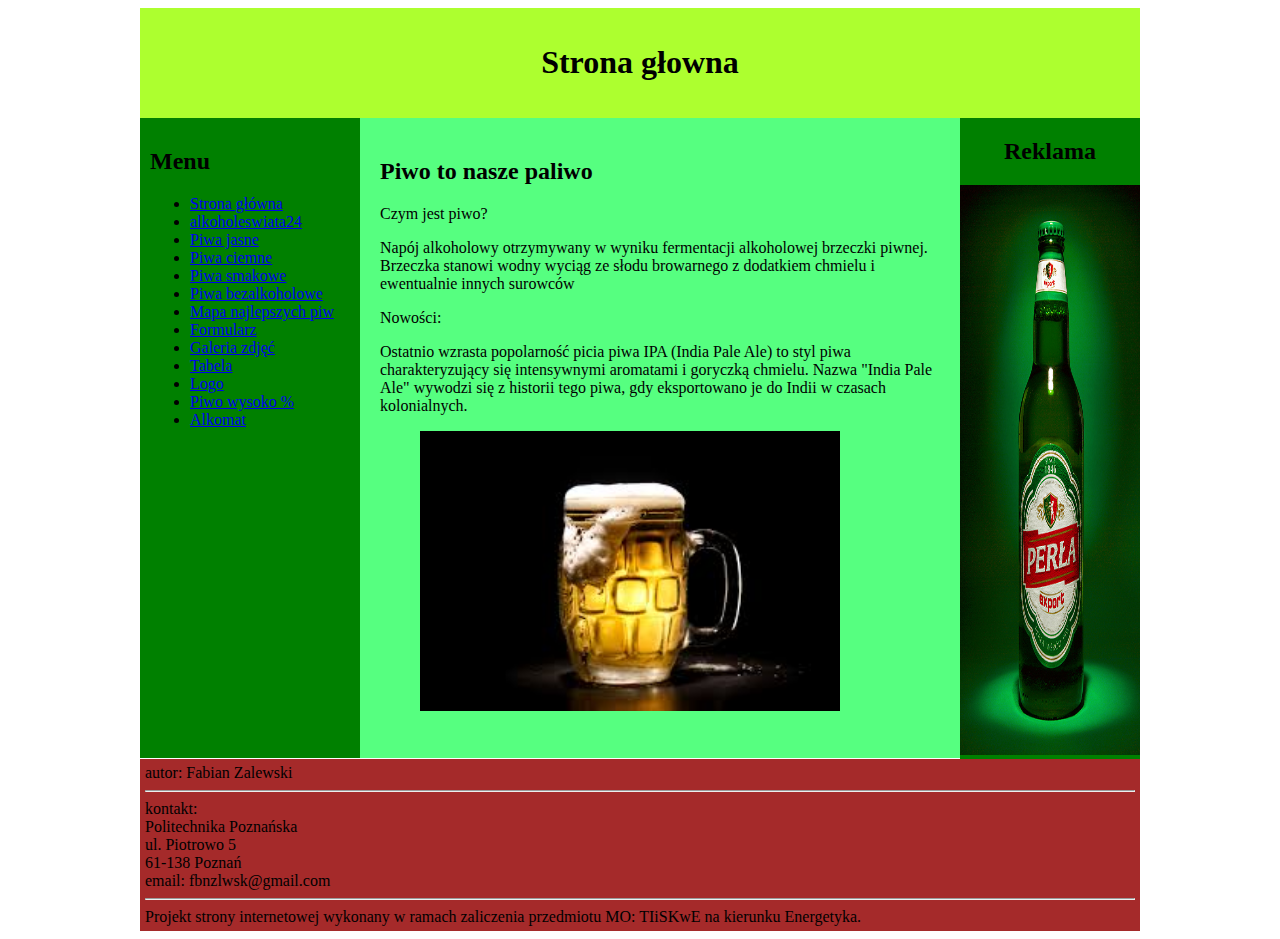
<file: loleczak69.github.io/index.html>
<!DOCTYPE html>
<html lang="pl">
<head>
    <meta charset="UTF-8">
    <meta name="viewport" content="width=device-width, initial-scale=1.0">
    <title>Strona główna</title>

    <style>
     #container
    {
        width: 1000px;
        margin-left: auto;
        margin-right: auto;
    }
    #logo
    {
        background-color: greenyellow;
        text-align: center;
        padding: 15px;
    }
    #nav
    {
float: left;
background-color: green;
width: 200px;
min-height: 620px;
padding: 10px;
    }
    #article
    {
        float: left;
        background-color: rgb(86, 255, 128);
        padding: 20px;
        width: 560px;
        min-height: 600px;
    }
   
    #ad
    {
        width: 180px;
        min-height: 640px;
        text-align: center;
        float: left;
        background-color: green;
    }
    #footer
    {
clear: both;
background-color: brown;
padding: 5px;
    }

    </style>
    

</head>
<body>
    
    <div id="container">
        <div id="logo">   
            <h1>Strona głowna</h1>
        </div>
        <div id="nav">
            
                <h2>Menu</h2>
                <ul>
                    <li> <a href="index.html"> Strona główna </a> </li>
                    <li><a href="https://alkoholeswiata24.pl/piwa" target="_blank">
                        alkoholeswiata24</a></li>
                    <li><a href="jasne.html">Piwa jasne</a></li>
                    <li><a href="ciemne.html">Piwa ciemne</a></li>
                    <li><a href="smak.html">Piwa smakowe</a></li>
                    <li><a href="free.html">Piwa bezalkoholowe</a></li>
                    <li><a href="mapa.html">Mapa najlepszych piw</a></li>
                    <li><a href="formularz.html">Formularz</a></li>
                    <li><a href="galeria.html">Galeria zdjęć</a></li>
                    <li><a href="tabela.html">Tabela</a></li>
                    <li><a href="myCanvas.html">Logo</a></li>
                    <li><a href="wysoko.html">Piwo wysoko %</a></li>
                    <li><a href="alkomat.html">Alkomat</a></li>
                </ul>
        </div>
    
        <div id="article">
            <h2>Piwo to nasze paliwo</h2>
    <p></p>
    <p>Czym jest piwo?</p>
    <p>Napój alkoholowy otrzymywany w wyniku fermentacji alkoholowej brzeczki piwnej. 
        Brzeczka stanowi wodny wyciąg ze słodu browarnego z dodatkiem chmielu i ewentualnie innych surowców</p>
    <p></p>
    <p>Nowości:</p>
    <p>Ostatnio wzrasta popolarność picia piwa IPA (India Pale Ale) to styl piwa charakteryzujący się intensywnymi aromatami i goryczką chmielu. Nazwa "India Pale Ale" wywodzi się z historii 
        tego piwa, gdy eksportowano je do Indii w czasach kolonialnych. </p>
        <figure id="lech">
            <img src="HTML/images/browar.jpg" width="420px" height="280px">
        </figure>
    </div>
    <div id="ad">
            <h2>Reklama</h2>
           
            <img src="HTML/images/perla.jpg" width="180px" height="570px">
        
    </div>
    <div id="footer">
        autor: Fabian Zalewski <hr>
        kontakt: <br>
        Politechnika Poznańska <br>
        ul. Piotrowo 5<br> 61-138 Poznań <br>
        email: fbnzlwsk@gmail.com <hr>
        Projekt strony internetowej wykonany w ramach
    zaliczenia przedmiotu MO: TIiSKwE na kierunku Energetyka.
    </div>
    </div>
    
    
    </div>
    </body>
    </html>
</file>
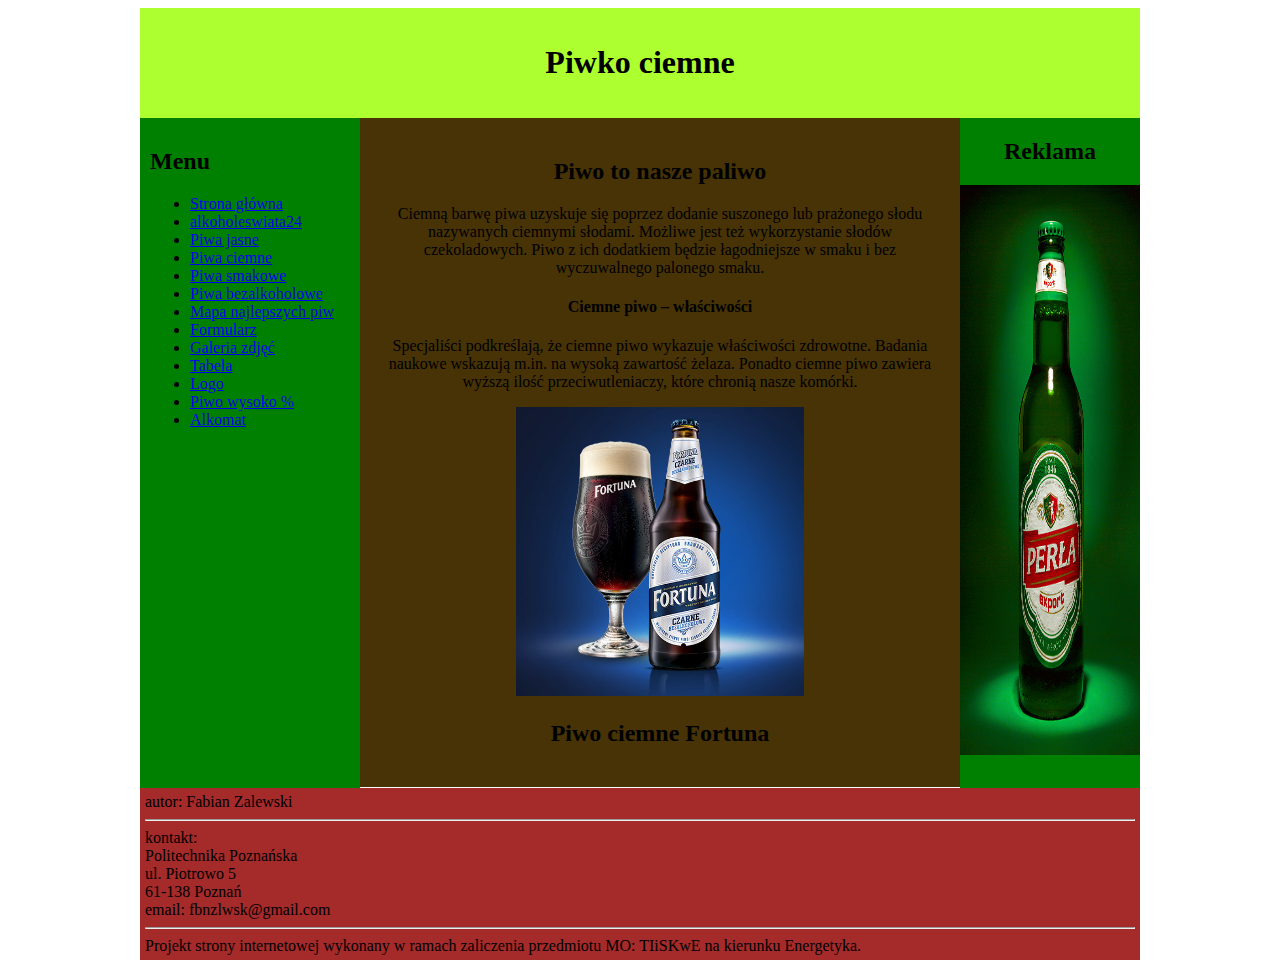
<file: loleczak69.github.io/ciemne.html>
<!DOCTYPE html>
<html lang="pl">
<head>
    <meta charset="UTF-8">
    <meta name="viewport" content="width=device-width, initial-scale=1.0">
<style>
    #container
    {
        width: 1000px;
        margin-left: auto;
        margin-right: auto;
    }
    #logo
    {
        background-color: greenyellow;
        text-align: center;
        padding: 15px;
    }
    #nav
    {
float: left;
background-color: green;
width: 200px;
min-height: 650px;
padding: 10px;
    }
    #article
    {
        float: left;
        background-color: rgb(71, 51, 6);
        padding: 20px;
        width: 560px;
        min-height: 610px;
        text-align: center;
    }
   
    #ad
    {
        width: 180px;
        min-height: 670px;
        text-align: center;
        float: left;
        background-color: green;
    }
    #footer
    {
clear: both;
background-color: brown;
padding: 5px;
    }
</style>




</head>
<body>
<div id="container">
<div id="logo">   
    <h1>Piwko ciemne</h1>
</div>
<div id="nav">
    
        <h2>Menu</h2>
        <ul>
            <li> <a href="index.html"> Strona główna </a> </li>
            <li><a href="https://alkoholeswiata24.pl/piwa" target="_blank">
                alkoholeswiata24</a></li>
            <li><a href="jasne.html">Piwa jasne</a></li>
            <li><a href="ciemne.html">Piwa ciemne</a></li>
            <li><a href="smak.html">Piwa smakowe</a></li>
            <li><a href="free.html">Piwa bezalkoholowe</a></li>
            <li><a href="mapa.html">Mapa najlepszych piw</a></li>
            <li><a href="formularz.html">Formularz</a></li>
            <li><a href="galeria.html">Galeria zdjęć</a></li>
            <li><a href="tabela.html">Tabela</a></li>
            <li><a href="myCanvas.html">Logo</a></li>
            <li><a href="wysoko.html">Piwo wysoko %</a></li>
            <li><a href="alkomat.html">Alkomat</a></li>
        </ul>
</div>
<div id="article">
  <h2>Piwo to nasze paliwo</h2>

  <p>Ciemną barwę piwa uzyskuje się poprzez dodanie suszonego lub prażonego słodu nazywanych ciemnymi słodami. Możliwe jest też wykorzystanie słodów czekoladowych. Piwo z ich 
      dodatkiem będzie łagodniejsze w smaku i bez wyczuwalnego palonego smaku.</p>
  <h4>Ciemne piwo – właściwości</h4>
  <p>Specjaliści podkreślają, że ciemne piwo wykazuje właściwości zdrowotne. Badania naukowe wskazują m.in. na wysoką zawartość żelaza. Ponadto ciemne
  piwo zawiera wyższą ilość przeciwutleniaczy, które chronią nasze komórki.</p>
  <p></p>
    <figure id="zdjecie">
        <img src="HTML/images/ciemne.jpg" width="60%" >
<h2>
    Piwo ciemne Fortuna
</h2>
    </figure>

</div>
<div id="ad">
        <h2>Reklama</h2>
       
   
        <img src="HTML/images/perla.jpg" width="180px" height="570px">
</div>
<div id="footer">
    autor: Fabian Zalewski <hr>
    kontakt: <br>
    Politechnika Poznańska <br>
    ul. Piotrowo 5<br> 61-138 Poznań <br>
    email: fbnzlwsk@gmail.com <hr>
    Projekt strony internetowej wykonany w ramach
zaliczenia przedmiotu MO: TIiSKwE na kierunku Energetyka.
</div>
</div>


</div>
</body>
</html>
</file>
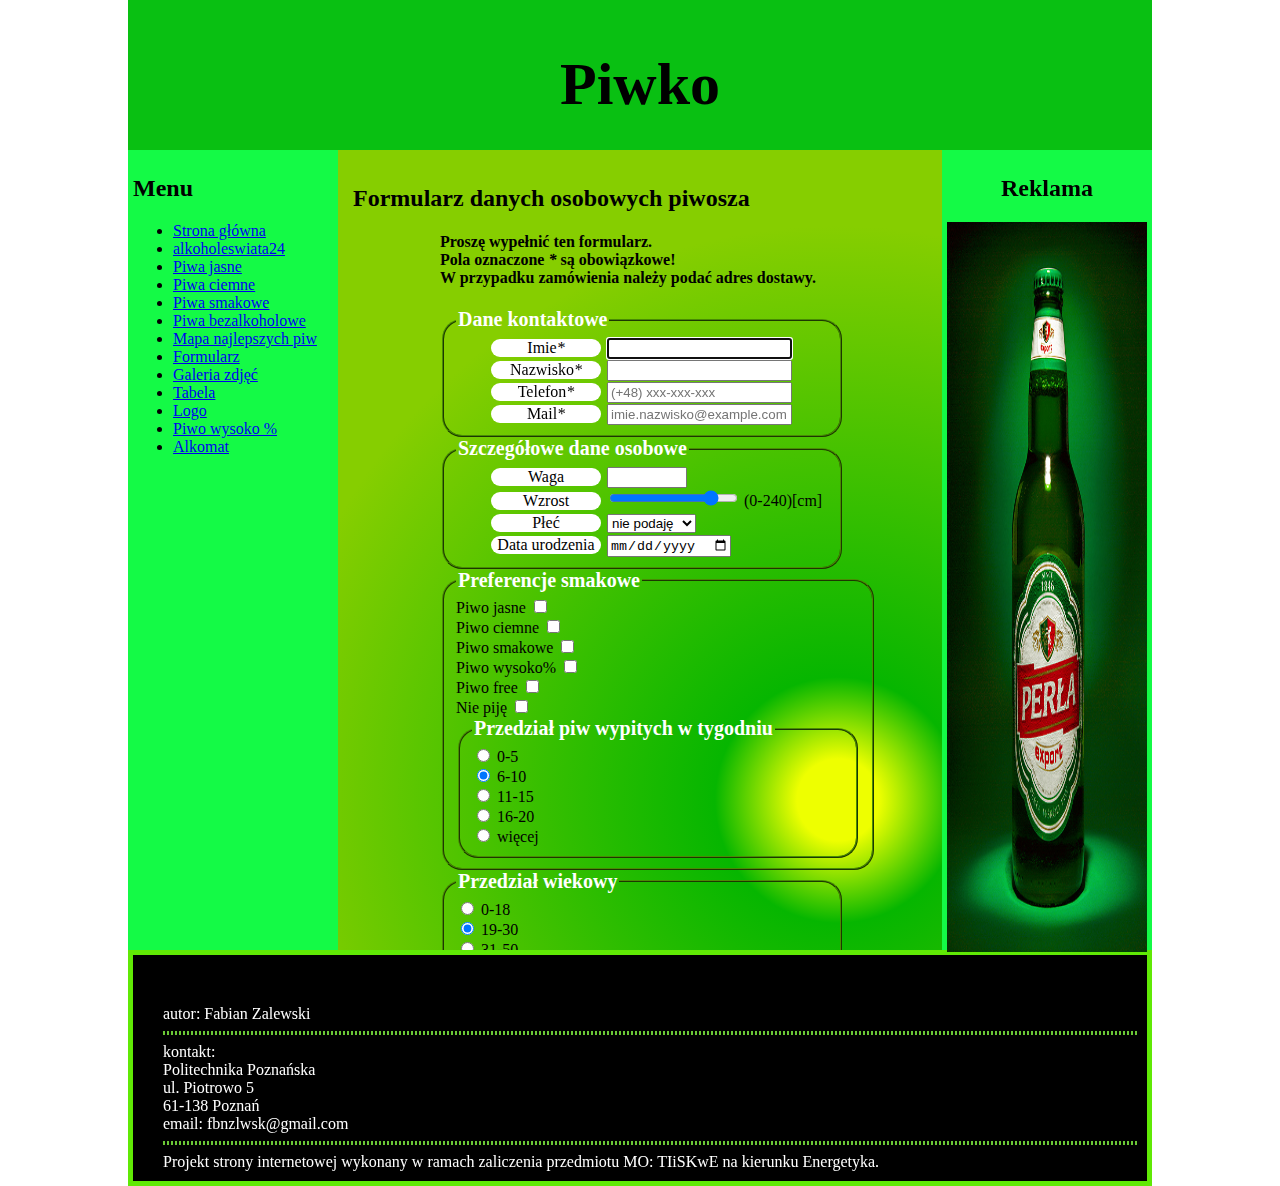
<file: loleczak69.github.io/formularz.html>
<!DOCTYPE html>
<html lang="pl">
<head>
    <meta charset="UTF-8">
    <meta name="viewport" content="width=device-width, initial-scale=1.0">
    <title>Formularz</title>
    <link rel="stylesheet" href="HTML/CSS/layout.css">
    <link rel="stylesheet" href="HTML/CSS/form.css">
<style>
*{
    box-sizing: border-box;
}
body{
    width: 1024px;
    margin: auto;
}
body>header{
    width: 1024px;
    height: 150px;
    background-color: rgb(9, 192, 18);
  
    text-align: center;
    padding: 10px;
    font-size: 30px;
}

nav, article, aside{
    display: block;
    height: 800px;
    float: left;
}
nav, aside{
    width: 210px;
    background-color: rgb(20, 250, 70);
    padding: 5px;
}
article{
    width: 604px;
 
    background: radial-gradient(circle at 500px 650px, rgb(238, 255, 0) 5%, rgb(6, 182, 0) 15%, rgb(134, 206, 0) 70%);
    background: radial-gradient(square at 300px 400px, rgb(238, 255, 0) 5%, rgb(6, 182, 0) 15%, rgb(134, 206, 0) 70%);
    padding: 15px;
    overflow: auto;
}
body>footer{
    background-color: black;
    color: white;
    padding: 50px 10px 10px 30px;
    border: 5px solid rgb(96, 233, 5);
    clear: both;
}
body>footer hr{
    border: 2px dotted rgba(132, 247, 66, 0.808) ;
}

iframe{
    width: 100%;
    height: 100%;
    border: none;
}
aside{
    text-align: center;
}


</style>
</head>
<body>
    <header>
        <h1>Piwko</h1>
    </header>
    <nav>
        <h2>Menu</h2>
        <ul>
            <li> <a href="index.html"> Strona główna </a> </li>
            <li><a href="https://alkoholeswiata24.pl/piwa" target="_blank">
                alkoholeswiata24</a></li>
            <li><a href="jasne.html">Piwa jasne</a></li>
            <li><a href="ciemne.html">Piwa ciemne</a></li>
            <li><a href="smak.html">Piwa smakowe</a></li>
            <li><a href="free.html">Piwa bezalkoholowe</a></li>
            <li><a href="mapa.html">Mapa najlepszych piw</a></li>
            <li><a href="formularz.html">Formularz</a></li>
            <li><a href="galeria.html">Galeria zdjęć</a></li>
            <li><a href="tabela.html">Tabela</a></li>
            <li><a href="myCanvas.html">Logo</a></li>
            <li><a href="wysoko.html">Piwo wysoko %</a></li>
            <li><a href="alkomat.html">Alkomat</a></li>
        </ul>
    </nav>
    <article>
        <h2>Formularz danych osobowych piwosza</h2>
        <form action="mailto: fbnzlwsk@gmail.com" method="post">
            <h4>
                Proszę wypełnić ten formularz. <br>
                Pola oznaczone <em>*</em> są obowiązkowe!
            <br>
             W przypadku zamówienia należy podać adres dostawy.</h4>
            <fieldset>
                <legend>Dane kontaktowe</legend>
                <label for="imie">Imie<em>*</em> </label>
                <input type="text" name="imie" id="imie" required autofocus ><br>
                <label for="nazw">Nazwisko<em>*</em> </label>
                <input type="text" name="nazw" id="nazw" required><br>
                <label for="tele">Telefon<em>*</em> </label>
                <input type="tel" name="tele" id="tele" required 
                placeholder="(+48) xxx-xxx-xxx"><br>
                <label for="mail">Mail<em>*</em> </label>
                <input type="email" name="mail" id="mail" required 
                placeholder="imie.nazwisko@example.com"><br>

            </fieldset>
            <fieldset><legend>Szczegółowe dane osobowe</legend>
                <label for="waga">Waga</label>
                <input type="number" name="waga" id="waga" 
                min="0" max="150" step="0.5"><br>

                <label for="Wzrost">Wzrost</label>
                <input type="range" name="Wzrost" id="Wzrost" 
                min="0" max="240" step="40" value="180"> (0-240)[cm] <br>

                <label for="pleć">Płeć</label>
                <select name="pleć" id="pleć">
                    <option value="kobieta">Kobieta</option>
                    <option value="mężczyzna">Mężczyzna</option>
                    <option value="nie podaję" selected>nie podaję</option>
                </select><br>
                <label for="dataUr">Data urodzenia</label>
                <input type="date" name="dataUr" id="dataUr"><br>
            </fieldset>

            <fieldset><legend>Preferencje smakowe</legend>
                Piwo jasne <input type="checkbox" name="zainteresowania" id=""><br>
               Piwo ciemne <input type="checkbox" name="zainteresowania" id=""><br>
               Piwo smakowe <input type="checkbox" name="zainteresowania" id=""><br>
              Piwo wysoko% <input type="checkbox" name="zainteresowania" id=""><br>
              Piwo free <input type="checkbox" name="zainteresowania" id=""><br>
              Nie piję <input type="checkbox" name="zainteresowania" id=""><br>
        
              
          
            
            <fieldset><legend>Przedział piw wypitych w tygodniu</legend>
                <input type="radio" name="lp" id="" value="0-18"> 0-5 <br>
                <input type="radio" name="lp" id="" checked> 6-10 <br>
                <input type="radio" name="lp" id=""> 11-15 <br>
                <input type="radio" name="lp" id=""> 16-20 <br>
                <input type="radio" name="lp" id=""> więcej <br>
            </fieldset>
        </fieldset>
        <fieldset><legend>Przedział wiekowy</legend>
            <input type="radio" name="przed_wiek" id="" value="0-18"> 0-18 <br>
            <input type="radio" name="przed_wiek" id="" checked> 19-30 <br>
            <input type="radio" name="przed_wiek" id=""> 31-50 <br>
            <input type="radio" name="przed_wiek" id=""> 51-70 <br>
            <input type="radio" name="przed_wiek" id=""> więcej <br>
        </fieldset>
        <fieldset>
        <legend>Dane dostawy</legend>
                <label for="adres">Adres <em>*</em> </label>
                <input type="adres" name="imie" id="adres" required autofocus ><br>
                <label for="miasto">Miasto<em>*</em> </label>
                <input type="text" name="miasto" id="miasto" required autofocus ><br>
                <label for="kod">Kod pocztowy <em>*</em> </label>
                <input type="text" name="kod" id="kod" required autofocus ><br>
            </fieldset>
            <fieldset><legend>Zamów piwo</legend>
                <textarea name="Zamowienie" id="" cols="50" rows="10"
                placeholder="Napisz konkretnie jakie piwo i w jakiej ilości"></textarea>
                <br>
                
            </fieldset>

            <input type="submit" value="Wyślij">
            <input type="reset" value="Kasuj formularz">
        </form>
    </article>
    <aside>
    
        <h2>Reklama</h2>
           
        <img src="HTML/images/perla.jpg" width="200px" height="730px">
    </aside>
    <footer>
        autor: Fabian Zalewski <hr>
        kontakt: <br>
        Politechnika Poznańska <br>
        ul. Piotrowo 5<br> 61-138 Poznań <br>
        email: fbnzlwsk@gmail.com <hr>
        Projekt strony internetowej wykonany w ramach
    zaliczenia przedmiotu MO: TIiSKwE na kierunku Energetyka.
    </footer>
  
    
</body>
</html>
</file>
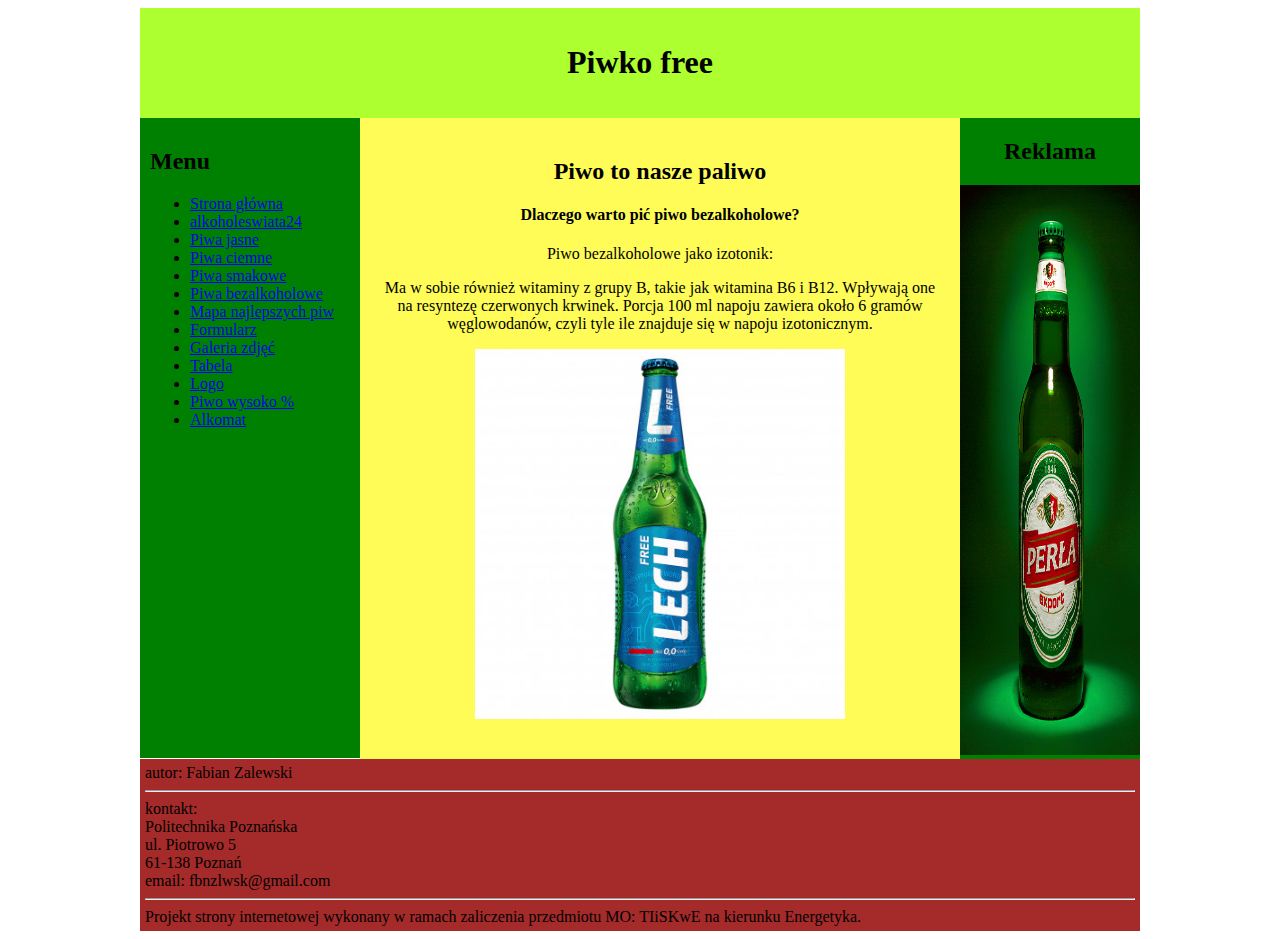
<file: loleczak69.github.io/free.html>
<!DOCTYPE html>
<html lang="pl">
<head>
    <meta charset="UTF-8">
    <meta name="viewport" content="width=device-width, initial-scale=1.0">
<style>
    #container
    {
        width: 1000px;
        margin-left: auto;
        margin-right: auto;
    }
    #logo
    {
        background-color: greenyellow;
        text-align: center;
        padding: 15px;
    }
    #nav
    {
float: left;
background-color: green;
width: 200px;
min-height: 620px;
padding: 10px;
    }
    #article
    {
        float: left;
        background-color: rgb(255, 252, 87);
        padding: 20px;
        width: 560px;
        min-height: 600px;
        
        text-align: center;
    }
   
    #ad
    {
        width: 180px;
        min-height: 640px;
        text-align: center;
        float: left;
        background-color: green;
    }
    #footer
    {
clear: both;
background-color: brown;
padding: 5px;

    }
</style>




</head>
<body>
<div id="container">
<div id="logo">   
    <h1>Piwko free</h1>
</div>
<div id="nav">
    
        <h2>Menu</h2>
        <ul>
            <li> <a href="index.html"> Strona główna </a> </li>
            <li><a href="https://alkoholeswiata24.pl/piwa" target="_blank">
                alkoholeswiata24</a></li>
            <li><a href="jasne.html">Piwa jasne</a></li>
            <li><a href="ciemne.html">Piwa ciemne</a></li>
            <li><a href="smak.html">Piwa smakowe</a></li>
            <li><a href="free.html">Piwa bezalkoholowe</a></li>
            <li><a href="mapa.html">Mapa najlepszych piw</a></li>
            <li><a href="formularz.html">Formularz</a></li>
            <li><a href="galeria.html">Galeria zdjęć</a></li>
            <li><a href="tabela.html">Tabela</a></li>
            <li><a href="myCanvas.html">Logo</a></li>
            <li><a href="wysoko.html">Piwo wysoko %</a></li>
            <li><a href="alkomat.html">Alkomat</a></li>
        </ul>
</div>
<div id="article">
  <h2>Piwo to nasze paliwo</h2>
  <h4>Dlaczego warto pić piwo bezalkoholowe?</h4>
  <p>Piwo bezalkoholowe jako izotonik:</p>
  <p> Ma w sobie również witaminy z grupy B, takie jak witamina B6 i B12. Wpływają one na resyntezę czerwonych krwinek. Porcja 100 ml napoju zawiera około 6 
  gramów węglowodanów, czyli tyle ile znajduje się w napoju izotonicznym.</p>
  <p></p>
    <figure id="zdjecie">
        <img src="HTML/images/free.jpg" height="370px" >
    </figure>

</div>
<div id="ad">
        <h2>Reklama</h2>
    
        <img src="HTML/images/perla.jpg" width="180px" height="570px">
</div>
<div id="footer">
    autor: Fabian Zalewski <hr>
    kontakt: <br>
    Politechnika Poznańska <br>
    ul. Piotrowo 5<br> 61-138 Poznań <br>
    email: fbnzlwsk@gmail.com <hr>
    Projekt strony internetowej wykonany w ramach
zaliczenia przedmiotu MO: TIiSKwE na kierunku Energetyka.
</div>
</div>


</div>
</body>
</html>
</file>
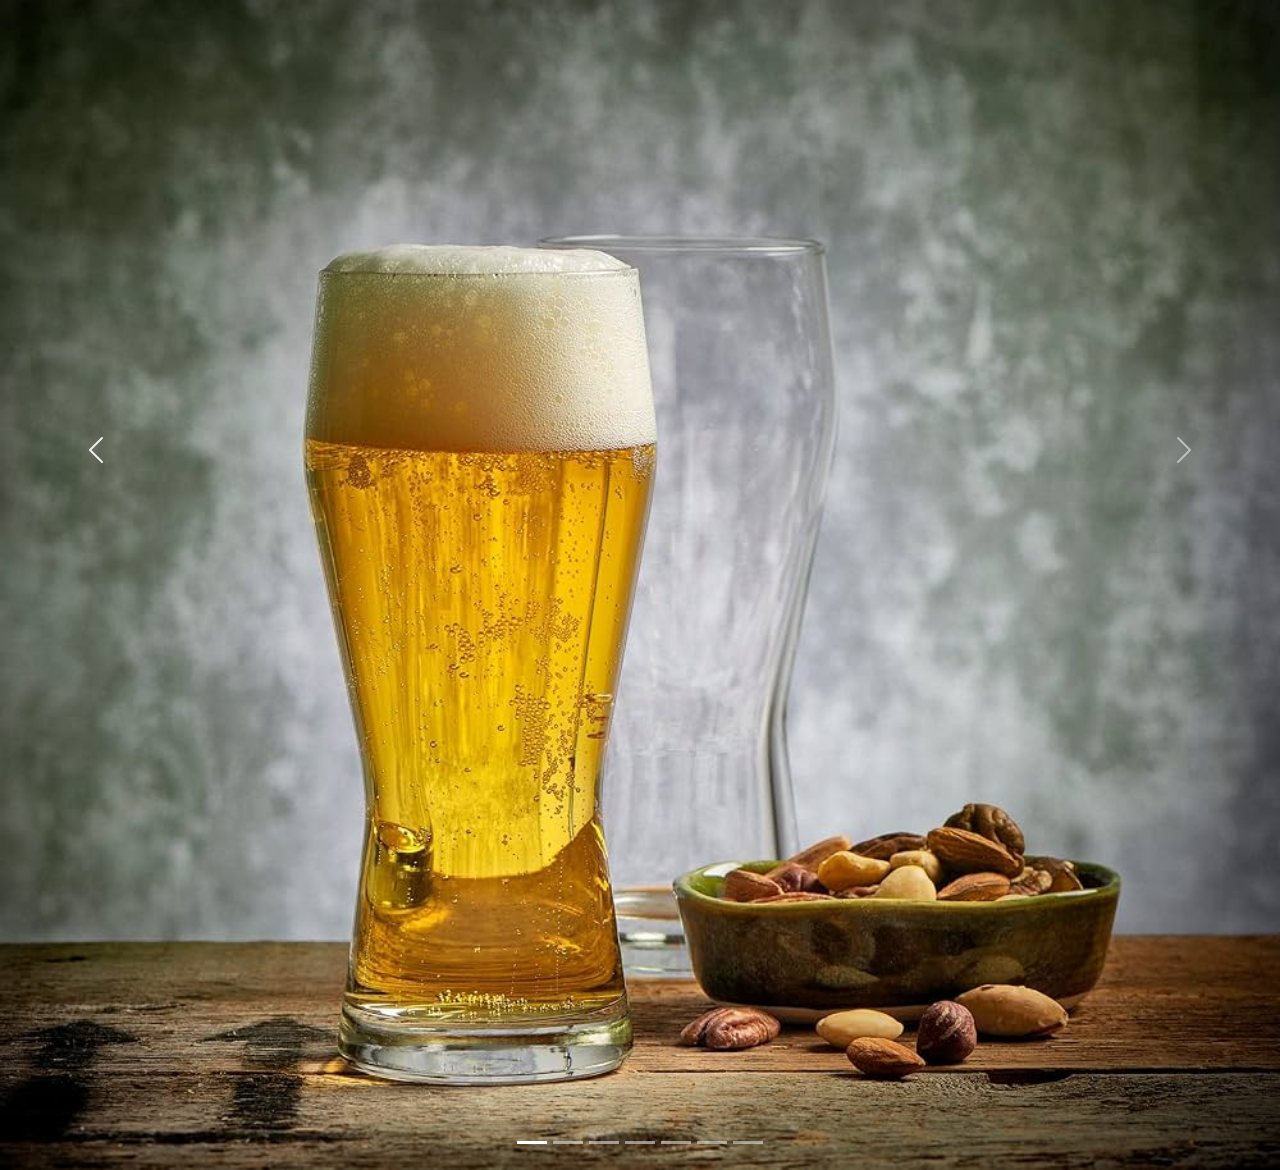
<file: loleczak69.github.io/galeria.html>
<!doctype html>
<html lang="pl">
  <head>
    <meta charset="utf-8">
    <meta name="viewport" content="width=device-width, initial-scale=1">
    <title>Galeria zdjęć</title>
    <link href="https://cdn.jsdelivr.net/npm/bootstrap@5.3.3/dist/css/bootstrap.min.css" rel="stylesheet" integrity="sha384-QWTKZyjpPEjISv5WaRU9OFeRpok6YctnYmDr5pNlyT2bRjXh0JMhjY6hW+ALEwIH" crossorigin="anonymous">
  </head>
  <body>
    <div id="carouselExampleIndicators" class="carousel slide">
        <div class="carousel-indicators">
          <button type="button" data-bs-target="#carouselExampleIndicators" data-bs-slide-to="0" class="active" aria-current="true" aria-label="Slide 1"></button>
          <button type="button" data-bs-target="#carouselExampleIndicators" data-bs-slide-to="1" aria-label="Slide 2"></button>
          <button type="button" data-bs-target="#carouselExampleIndicators" data-bs-slide-to="2" aria-label="Slide 3"></button>
          <button type="button" data-bs-target="#carouselExampleIndicators" data-bs-slide-to="3" aria-label="Slide 4"></button>
          <button type="button" data-bs-target="#carouselExampleIndicators" data-bs-slide-to="4" aria-label="Slide 5"></button>
          <button type="button" data-bs-target="#carouselExampleIndicators" data-bs-slide-to="5" aria-label="Slide 6"></button>
          <button type="button" data-bs-target="#carouselExampleIndicators" data-bs-slide-to="6" aria-label="Slide 6"></button>
        </div>
        <div class="carousel-inner">
          <div class="carousel-item active">
            <img src="HTML/images/g1.jpg" class="d-block w-100">
          </div>
          <div class="carousel-item">
            <img src="HTML/images/ciemne.jpg" class="d-block w-100" >
          </div>
          <div class="carousel-item">
            <img src="HTML/images/mocne.jpg" class="d-block w-100" >
          </div>
          <div class="carousel-item">
            <img src="HTML/images/g3.jpg" class="d-block w-100" >
          </div>
          <div class="carousel-item">
            <img src="HTML/images/g2.jpg" class="d-block w-100" >
          </div>
          <div class="carousel-item">
            <img src="HTML/images/piwa.jpg" class="d-block w-100" >
          </div>
        </div>
        </div>
        <button class="carousel-control-prev" type="button" data-bs-target="#carouselExampleIndicators" data-bs-slide="prev">
          <span class="carousel-control-prev-icon" aria-hidden="true"></span>
          <span class="visually-hidden">Poprzedni</span>
        </button>
        <button class="carousel-control-next" type="button" data-bs-target="#carouselExampleIndicators" data-bs-slide="next">
          <span class="carousel-control-next-icon" aria-hidden="true"></span>
          <span class="visually-hidden">Następny</span>
        </button>
      </div>
    <script src="https://cdn.jsdelivr.net/npm/bootstrap@5.3.3/dist/js/bootstrap.bundle.min.js" integrity="sha384-YvpcrYf0tY3lHB60NNkmXc5s9fDVZLESaAA55NDzOxhy9GkcIdslK1eN7N6jIeHz" crossorigin="anonymous"></script>
  </body>
</html>
</file>
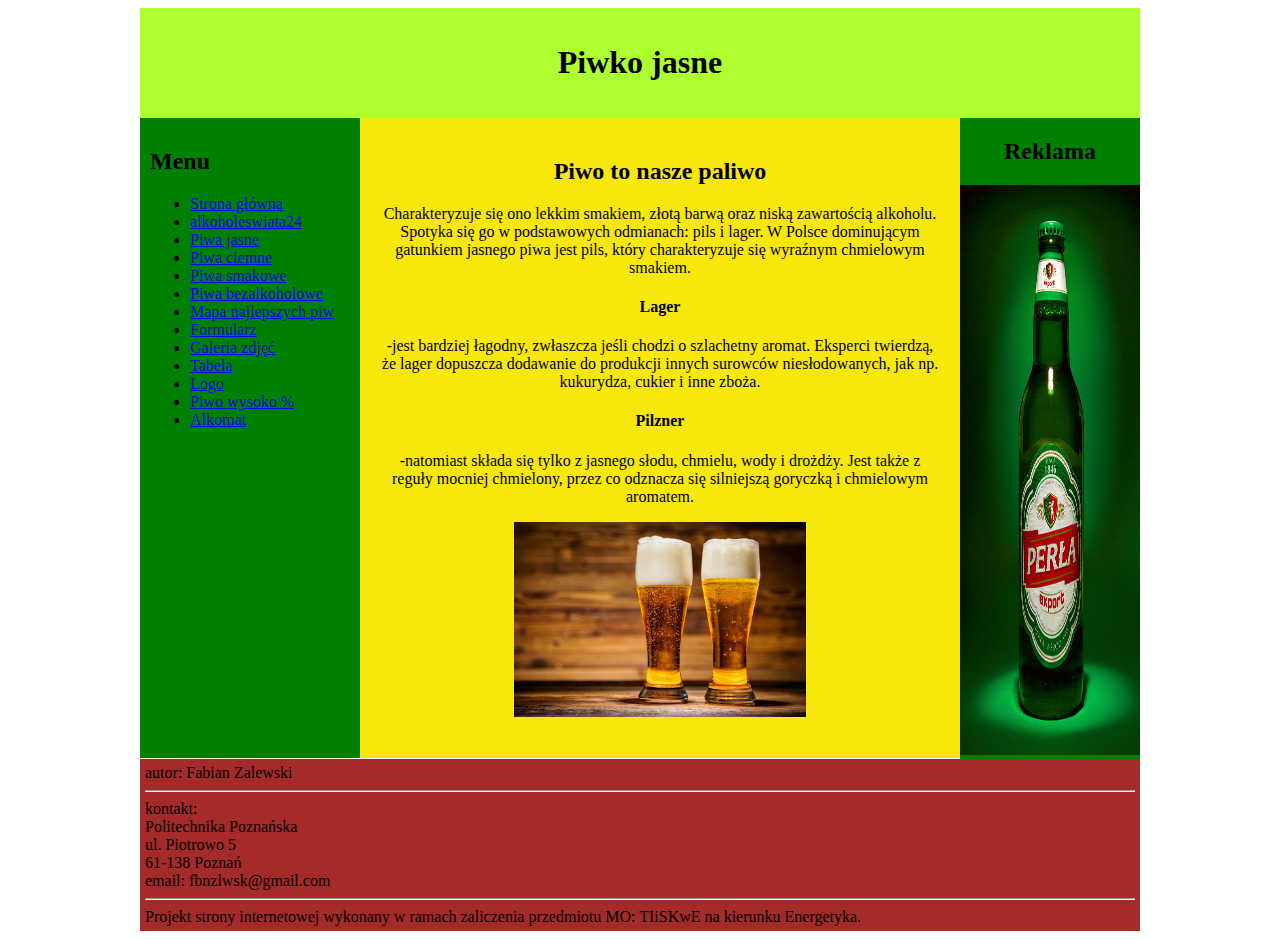
<file: loleczak69.github.io/jasne.html>
<!DOCTYPE html>
<html lang="pl">
<head>
    <meta charset="UTF-8">
    <meta name="viewport" content="width=device-width, initial-scale=1.0">
<style>
    #container
    {
        width: 1000px;
        margin-left: auto;
        margin-right: auto;
    }
    #logo
    {
        background-color: greenyellow;
        text-align: center;
        padding: 15px;
    }
    #nav
    {
float: left;
background-color: green;
width: 200px;
min-height: 620px;
padding: 10px;
    }
    #article
    {
        float: left;
        background-color: rgba(247, 230, 0, 0.952);
        padding: 20px;
        width: 560px;
        min-height: 600px;
        text-align: center;
    }
   
    #ad
    {
        width: 180px;
        min-height: 640px;
        text-align: center;
        float: left;
        background-color: green;
    }
    #footer
    {
clear: both;
background-color: brown;
padding: 5px;
    }
</style>




</head>
<body>
<div id="container">
<div id="logo">   
    <h1>Piwko jasne</h1>
</div>
<div id="nav">
    
        <h2>Menu</h2>
        <ul>
            <li> <a href="index.html"> Strona główna </a> </li>
            <li><a href="https://alkoholeswiata24.pl/piwa" target="_blank">
                alkoholeswiata24</a></li>
            <li><a href="jasne.html">Piwa jasne</a></li>
            <li><a href="ciemne.html">Piwa ciemne</a></li>
            <li><a href="smak.html">Piwa smakowe</a></li>
            <li><a href="free.html">Piwa bezalkoholowe</a></li>
            <li><a href="mapa.html">Mapa najlepszych piw</a></li>
            <li><a href="formularz.html">Formularz</a></li>
            <li><a href="galeria.html">Galeria zdjęć</a></li>
            <li><a href="tabela.html">Tabela</a></li>
            <li><a href="myCanvas.html">Logo</a></li>
            <li><a href="wysoko.html">Piwo wysoko %</a></li>
            <li><a href="alkomat.html">Alkomat</a></li>
        </ul>
</div>
<div id="article">
  <h2>Piwo to nasze paliwo</h2>
    <p></p>
  
    <p>Charakteryzuje się ono lekkim smakiem, złotą barwą oraz niską zawartością alkoholu. Spotyka się go w podstawowych odmianach: pils i lager. W Polsce dominującym gatunkiem jasnego 
        piwa jest pils, który charakteryzuje się wyraźnym chmielowym smakiem.</p>
    <h4> Lager </h4>
    <p> -jest bardziej łagodny, zwłaszcza jeśli chodzi o szlachetny aromat. Eksperci twierdzą, że lager dopuszcza dodawanie do produkcji innych surowców niesłodowanych, jak np. kukurydza, cukier i inne zboża. </p>
    <h4>Pilzner </h4>
    <p>-natomiast składa się tylko z jasnego 
        słodu, chmielu, wody i drożdży. Jest także z reguły mocniej chmielony, przez co odznacza się silniejszą goryczką i chmielowym aromatem. </p>
    <figure id="zdjecie">
        <img src="HTML/images/piwko.jpg" width="61%">
    </figure>

</div>
<div id="ad">
        <h2>Reklama</h2>
  
        <img src="HTML/images/perla.jpg" width="180px" height="570px">
</div>
<div id="footer">
    autor: Fabian Zalewski <hr>
    kontakt: <br>
    Politechnika Poznańska <br>
    ul. Piotrowo 5<br> 61-138 Poznań <br>
    email: fbnzlwsk@gmail.com <hr>
    Projekt strony internetowej wykonany w ramach
zaliczenia przedmiotu MO: TIiSKwE na kierunku Energetyka.
</div>
</div>


</div>
</body>
</html>
</file>
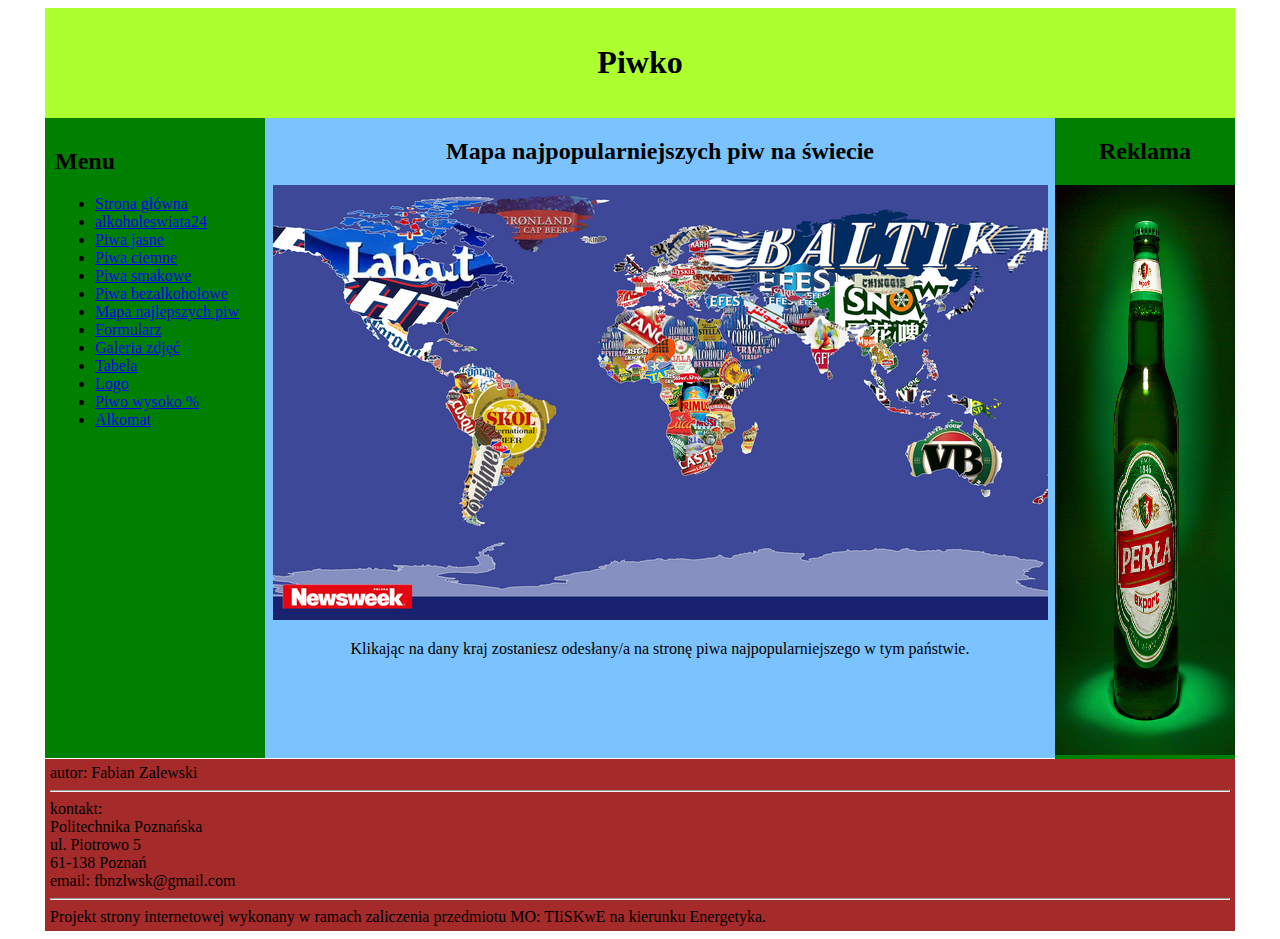
<file: loleczak69.github.io/mapa.html>
<!DOCTYPE html>
<html lang="pl">
<head>
    <meta charset="UTF-8">
    <meta name="viewport" content="width=device-width, initial-scale=1.0">
    <title>Strona główna</title>

    <style>
     #container
    {
        width: 1190px;
        margin-left: auto;
        margin-right: auto;
    }
    #logo
    {
        background-color: greenyellow;
        text-align: center;
        padding: 15px;
    }
    #nav
    {
float: left;
background-color: green;
width: 200px;
min-height: 620px;
padding: 10px;
    }
    #article
    {
        float: left;
        background-color: rgb(122, 195, 255);
     margin-left: auto;
     margin-right: auto;
     text-align: center;
        min-height: 640px;
width: 790px;
    }
   
    #ad
    {
        width: 180px;
        min-height: 640px;
        text-align: center;
        float: left;
        background-color: green;
    }
    #footer
    {
clear: both;
background-color: brown;
padding: 5px;
    }
    </style>
    <link rel="stylesheet" href="">

    

</head>
<body>
    
    <div id="container">
        <div id="logo">   
            <h1>Piwko</h1>
        </div>
        <div id="nav">
            
                <h2>Menu</h2>
                <ul>
                    <li> <a href="index.html"> Strona główna </a> </li>
                    <li><a href="https://alkoholeswiata24.pl/piwa" target="_blank">
                        alkoholeswiata24</a></li>
                    <li><a href="jasne.html">Piwa jasne</a></li>
                    <li><a href="ciemne.html">Piwa ciemne</a></li>
                    <li><a href="smak.html">Piwa smakowe</a></li>
                    <li><a href="free.html">Piwa bezalkoholowe</a></li>
                    <li><a href="mapa.html">Mapa najlepszych piw</a></li>
                    <li><a href="formularz.html">Formularz</a></li>
                    <li><a href="galeria.html">Galeria zdjęć</a></li>
                    <li><a href="tabela.html">Tabela</a></li>
                    <li><a href="myCanvas.html">Logo</a></li>
                    <li><a href="wysoko.html">Piwo wysoko %</a></li>
                    <li><a href="alkomat.html">Alkomat</a></li>
                </ul>
        </div>
    
        <div id="article">
<h2>Mapa najpopularniejszych piw na świecie</h2>

<img src="HTML/images/mapa.png" usemap="#images-map">
<map name="images-map">
    <p>Klikając na dany kraj zostaniesz odesłany/a na stronę piwa najpopularniejszego w tym państwie.</p>
    <area target="_top" alt="Bud Light" title="Bud Light" href="https://www.budlight.com/" coords="74,96,194,141" shape="rect">
    <area target="_top" alt="Labatt" title="Labatt" href="https://www.labatt.com/ca_en" coords="39,17,225,93" shape="rect">
    <area target="_top" alt="Skol" title="Skol" href="https://www.carlsberggroup.com/products/skol/skol-beer/" coords="208,198,287,264" shape="rect">
    <area target="_top" alt="Corona" title="Corona" href="https://www.corona.com/en" coords="97,141,171,172" shape="rect">
    <area target="_top" alt="Victoria Bitter" title="Victoria Bitter" href="https://www.victoriabitter.com.au/" coords="631,236,735,305" shape="rect">
    <area target="_top" alt="Tyskie" title="Tyskie" href="https://tyskie.pl/" coords="411,86,15" shape="circle">
    <area target="_top" alt="Efes" title="Efes" href="https://www.anadoluefes.com/en/sayfa/1/442/about-anadolu-efes" coords="488,83,555,108" shape="rect">
    <area target="_top" alt="Tango" title="Tango" href="https://www.wakuden.jp/en/news/tango-beer/" coords="371,140,22" shape="circle">
    <area target="_top" alt="Carling" title="Carling" href="https://www.beerlovers.pl/porownywarka/piwo/carling-black-label/" coords="352,78,16" shape="circle">
</map>
</div>
<div id="ad">
    <h2>Reklama</h2>
   
    <img src="HTML/images/perla.jpg" width="180px" height="570px">
</div>
<div id="footer">
autor: Fabian Zalewski <hr>
kontakt: <br>
Politechnika Poznańska <br>
ul. Piotrowo 5<br> 61-138 Poznań <br>
email: fbnzlwsk@gmail.com <hr>
Projekt strony internetowej wykonany w ramach
zaliczenia przedmiotu MO: TIiSKwE na kierunku Energetyka.
</div>
</div>


</div>
</body>
</html>
</file>
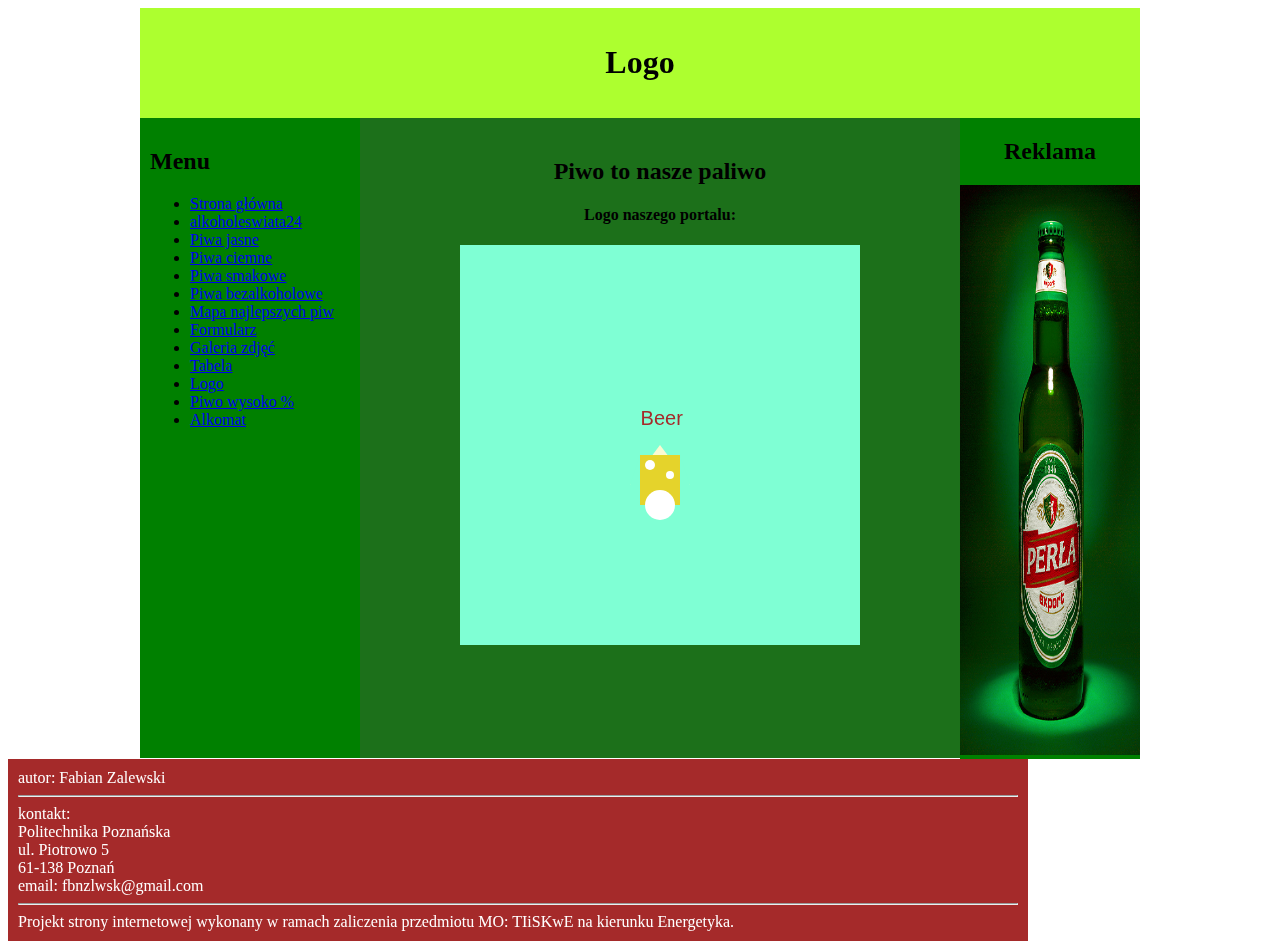
<file: loleczak69.github.io/myCanvas.html>
<!DOCTYPE html>
<html>
<head>
  <title>Beer Logo</title>

  <style>
    #container
   {
       width: 1000px;
       margin-left: auto;
       margin-right: auto;
   }
   #logo
   {
       background-color: greenyellow;
       text-align: center;
       padding: 15px;
   }
   #nav
   {
  float: left;
  background-color: green;
  width: 200px;
  min-height: 620px;
  padding: 10px;
   }
   #article
   {
       float: left;
       background-color: rgb(28, 112, 26);
       padding: 20px;
       width: 560px;
       min-height: 600px;
       text-align: center;
   }
  
   #ad
   {
       width: 180px;
       min-height: 640px;
       text-align: center;
       float: left;
       background-color: green;
   }
   #footer{
    clear: both;
    background-color: brown;
    color: white;
    padding: 10px;
 width: 1000px;
}

  
   </style>
  
  
  
 </head>
  <body>
   
   <div id="container">
       <div id="logo">   
           <h1>Logo</h1>
       </div>
       <div id="nav">
           
               <h2>Menu</h2>
               <ul>
                   <li> <a href="index.html"> Strona główna </a> </li>
                   <li><a href="https://alkoholeswiata24.pl/piwa" target="_blank">
                       alkoholeswiata24</a></li>
                   <li><a href="jasne.html">Piwa jasne</a></li>
                   <li><a href="ciemne.html">Piwa ciemne</a></li>
                   <li><a href="smak.html">Piwa smakowe</a></li>
                   <li><a href="free.html">Piwa bezalkoholowe</a></li>
                   <li><a href="mapa.html">Mapa najlepszych piw</a></li>
                   <li><a href="formularz.html">Formularz</a></li>
                   <li><a href="galeria.html">Galeria zdjęć</a></li>
                   <li><a href="tabela.html">Tabela</a></li>
                   <li><a href="myCanvas.html">Logo</a></li>
                   <li><a href="wysoko.html">Piwo wysoko %</a></li>
                   <li><a href="alkomat.html">Alkomat</a></li>
               </ul>
       </div>
       <div id="article">
        <h2>Piwo to nasze paliwo</h2>
        <h4>Logo naszego portalu:</h4>
  <canvas id="myCanvas" width="400" height="400"></canvas>
  <script src="HTML/JS/script.js"></script>
  </div></div>
  <div id="ad">
    <h2>Reklama</h2>
   
    <img src="HTML/images/perla.jpg" width="180px" height="570px">

</div>
<div id="footer">
autor: Fabian Zalewski <hr>
kontakt: <br>
Politechnika Poznańska <br>
ul. Piotrowo 5<br> 61-138 Poznań <br>
email: fbnzlwsk@gmail.com <hr>
Projekt strony internetowej wykonany w ramach
zaliczenia przedmiotu MO: TIiSKwE na kierunku Energetyka.
</div>
</div>


</div>
</body>
</html>
</file>
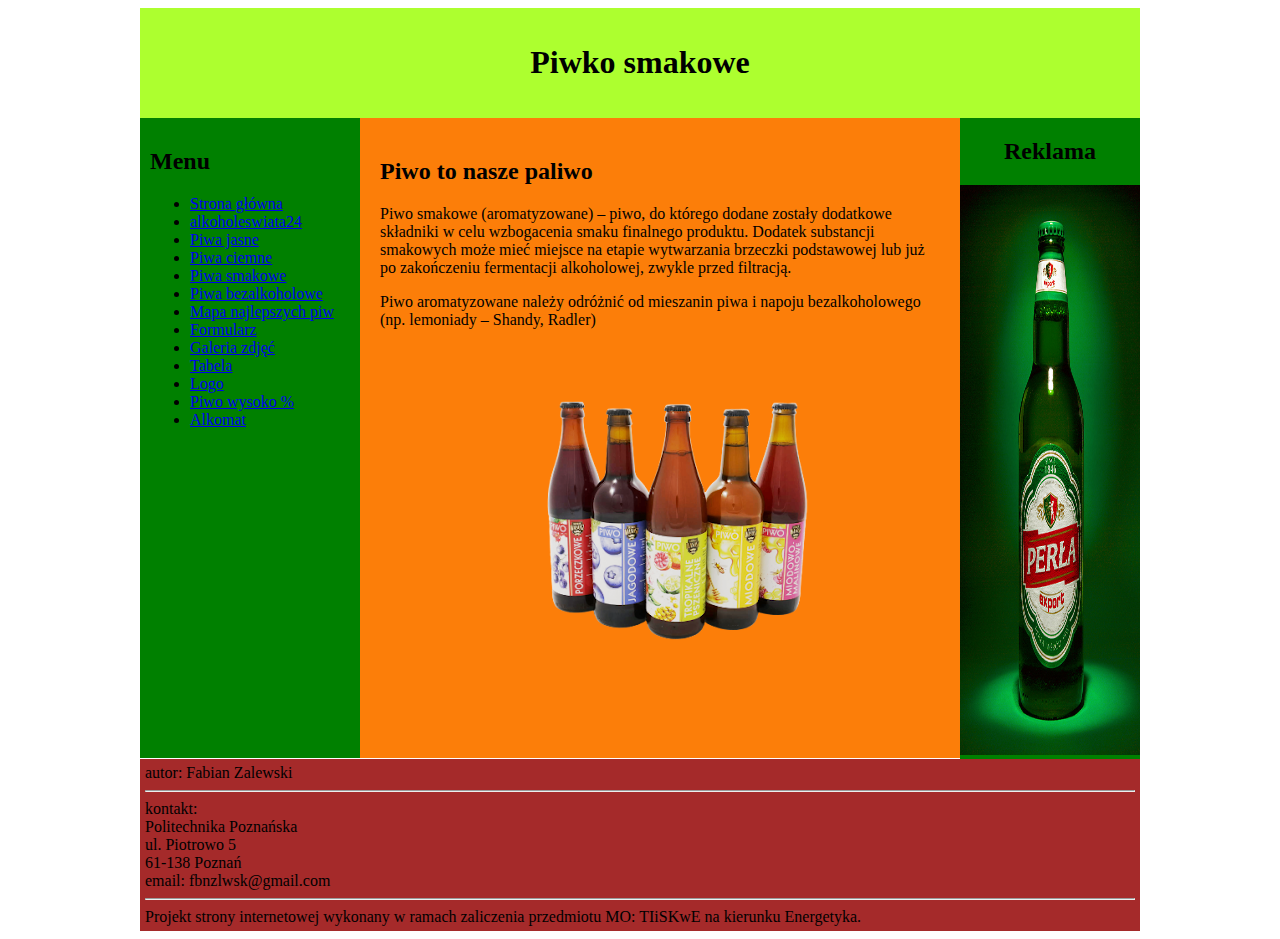
<file: loleczak69.github.io/smak.html>
<!DOCTYPE html>
<html lang="pl">
<head>
    <meta charset="UTF-8">
    <meta name="viewport" content="width=device-width, initial-scale=1.0">
<style>
    #container
    {
        width: 1000px;
        margin-left: auto;
        margin-right: auto;
    }
    #logo
    {
        background-color: greenyellow;
        text-align: center;
        padding: 15px;
    }
    #nav
    {
float: left;
background-color: green;
width: 200px;
min-height: 620px;
padding: 10px;
    }
    #article
    {
        float: left;
        background-color: rgb(252, 126, 9);
        padding: 20px;
        width: 560px;
        min-height: 600px;
    }
   
    #ad
    {
        width: 180px;
        min-height: 640px;
        text-align: center;
        float: left;
        background-color: green;
    }
    #footer
    {
clear: both;
background-color: brown;
padding: 5px;
    }
</style>




</head>
<body>
<div id="container">
<div id="logo">   
    <h1>Piwko smakowe</h1>
</div>
<div id="nav">
    
        <h2>Menu</h2>
        <ul>
            <li> <a href="index.html"> Strona główna </a> </li>
            <li><a href="https://alkoholeswiata24.pl/piwa" target="_blank">
                alkoholeswiata24</a></li>
            <li><a href="jasne.html">Piwa jasne</a></li>
            <li><a href="ciemne.html">Piwa ciemne</a></li>
            <li><a href="smak.html">Piwa smakowe</a></li>
            <li><a href="free.html">Piwa bezalkoholowe</a></li>
            <li><a href="mapa.html">Mapa najlepszych piw</a></li>
            <li><a href="formularz.html">Formularz</a></li>
            <li><a href="galeria.html">Galeria zdjęć</a></li>
            <li><a href="tabela.html">Tabela</a></li>
            <li><a href="myCanvas.html">Logo</a></li>
            <li><a href="wysoko.html">Piwo wysoko %</a></li>
            <li><a href="alkomat.html">Alkomat</a></li>
        </ul>
</div>
<div id="article">
  <h2>Piwo to nasze paliwo</h2>

  <p></p>
  <p>Piwo smakowe (aromatyzowane) – piwo, do którego dodane zostały dodatkowe składniki w celu wzbogacenia smaku finalnego produktu. Dodatek substancji smakowych może mieć miejsce na etapie wytwarzania brzeczki podstawowej
  lub już po zakończeniu fermentacji alkoholowej, zwykle przed filtracją.</p>
  <p>Piwo aromatyzowane należy odróżnić od mieszanin piwa i napoju bezalkoholowego
       (np. lemoniady – Shandy, Radler)</p>
    <figure id="zdjecie">
        <img src="HTML/images/smak.png" >
    </figure>

</div>
<div id="ad">
        <h2>Reklama</h2>
    
        <img src="HTML/images/perla.jpg" width="180px" height="570px">
</div>
<div id="footer">
    autor: Fabian Zalewski <hr>
    kontakt: <br>
    Politechnika Poznańska <br>
    ul. Piotrowo 5<br> 61-138 Poznań <br>
    email: fbnzlwsk@gmail.com <hr>
    Projekt strony internetowej wykonany w ramach
zaliczenia przedmiotu MO: TIiSKwE na kierunku Energetyka.
</div>
</div>


</div>
</body>
</html>
</file>
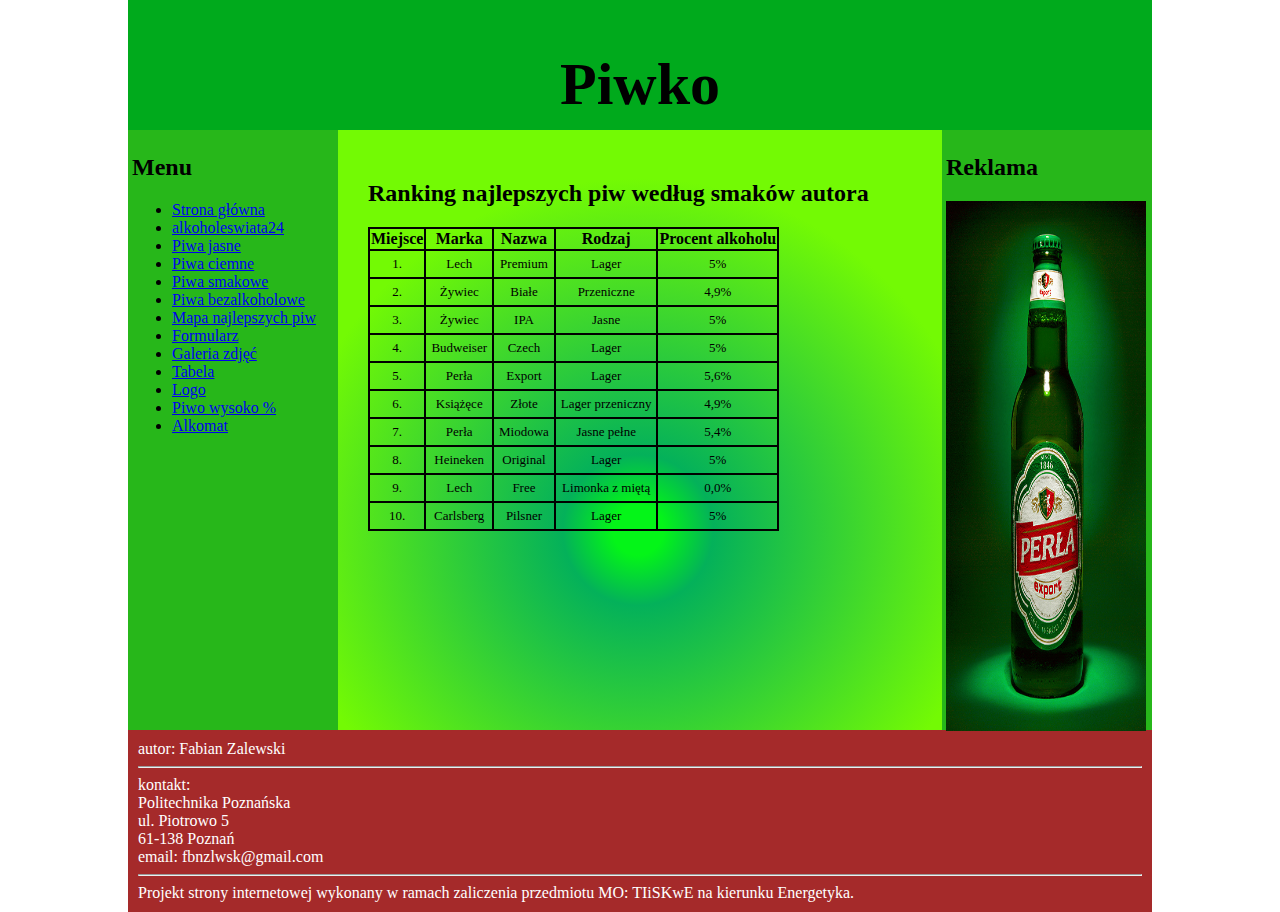
<file: loleczak69.github.io/tabela.html>
<!DOCTYPE html>
<html lang="pl">
<head>
    <meta charset="UTF-8">
    <meta name="viewport" content="width=device-width, initial-scale=1.0">
    <title>Ranking piw</title>
    <link rel="stylesheet" href="HTML/CSS/tabela.css">

</head>
<body>
    <header>
        <h1>Piwko</h1>
    </header>
    <nav>
        <h2>Menu</h2>
        <ul>
            <li> <a href="index.html"> Strona główna </a> </li>
            <li><a href="https://alkoholeswiata24.pl/piwa" target="_blank">
                alkoholeswiata24</a></li>
            <li><a href="jasne.html">Piwa jasne</a></li>
            <li><a href="ciemne.html">Piwa ciemne</a></li>
            <li><a href="smak.html">Piwa smakowe</a></li>
            <li><a href="free.html">Piwa bezalkoholowe</a></li>
            <li><a href="mapa.html">Mapa najlepszych piw</a></li>
            <li><a href="formularz.html">Formularz</a></li>
            <li><a href="galeria.html">Galeria zdjęć</a></li>
            <li><a href="tabela.html">Tabela</a></li>
            <li><a href="myCanvas.html">Logo</a></li>
            <li><a href="wysoko.html">Piwo wysoko %</a></li>
            <li><a href="alkomat.html">Alkomat</a></li>
        </ul>
    </nav>
    <article>
        <h2> Ranking najlepszych piw według smaków autora</h2>
 
      
        <table>
<tr>
    <th>Miejsce</th>
    <th>Marka</th>
    <th>Nazwa</th>
    <th>Rodzaj</th>
    <th>Procent alkoholu</th>
</tr>
<tr>
<td>1.</td>
<td>Lech</td>
<td>Premium</td>
<td>Lager</td>
<td>5%</td>
</tr>
<tr>
    <td>2.</td>
    <td>Żywiec</td>
    <td>Białe</td>
    <td>Przeniczne</td>
    <td>4,9%</td>
    </tr>
    <tr>
        <td>3.</td>
        <td>Żywiec</td>
        <td>IPA</td>
        <td>Jasne</td>
        <td>5%</td>
        </tr>
        <tr>
            <td>4.</td>
            <td>Budweiser</td>
            <td>Czech</td>
            <td>Lager</td>
            <td>5%</td>
            </tr>
            <tr>
                <td>5.</td>
                <td>Perła</td>
                <td>Export</td>
                <td>Lager</td>
                <td>5,6%</td>
                </tr>
                <tr>
                    <td>6.</td>
                    <td>Książęce</td>
                    <td>Złote</td>
                    <td>Lager przeniczny</td>
                    <td>4,9%</td>
                    </tr>
                    <tr>
                        <td>7.</td>
                        <td>Perła</td>
                        <td>Miodowa</td>
                        <td>Jasne pełne</td>
                        <td>5,4%</td>
                        </tr>
                        <tr>
                            <td>8.</td>
                            <td>Heineken</td>
                            <td>Original</td>
                            <td>Lager</td>
                            <td>5%</td>
                            </tr>
                            <tr>
                                <td>9.</td>
                                <td>Lech</td>
                                <td>Free</td>
                                <td>Limonka z miętą</td>
                                <td>0,0%</td>
                                </tr>
                                <tr>
                                    <td>10.</td>
                                    <td>Carlsberg</td>
                                    <td>Pilsner</td>
                                    <td>Lager</td>
                                    <td>5%</td>
                                    </tr>


        </table>
        </article>
        <aside>
    
            <h2>Reklama</h2>
               
            <img src="HTML/images/perla.jpg" width="200px" height="530px">
        </aside>
        <footer>
            autor: Fabian Zalewski <hr>
            kontakt: <br>
            Politechnika Poznańska <br>
            ul. Piotrowo 5<br> 61-138 Poznań <br>
            email: fbnzlwsk@gmail.com <hr>
            Projekt strony internetowej wykonany w ramach
        zaliczenia przedmiotu MO: TIiSKwE na kierunku Energetyka.
        </footer>
      
        
    </body>
    </html>
</file>
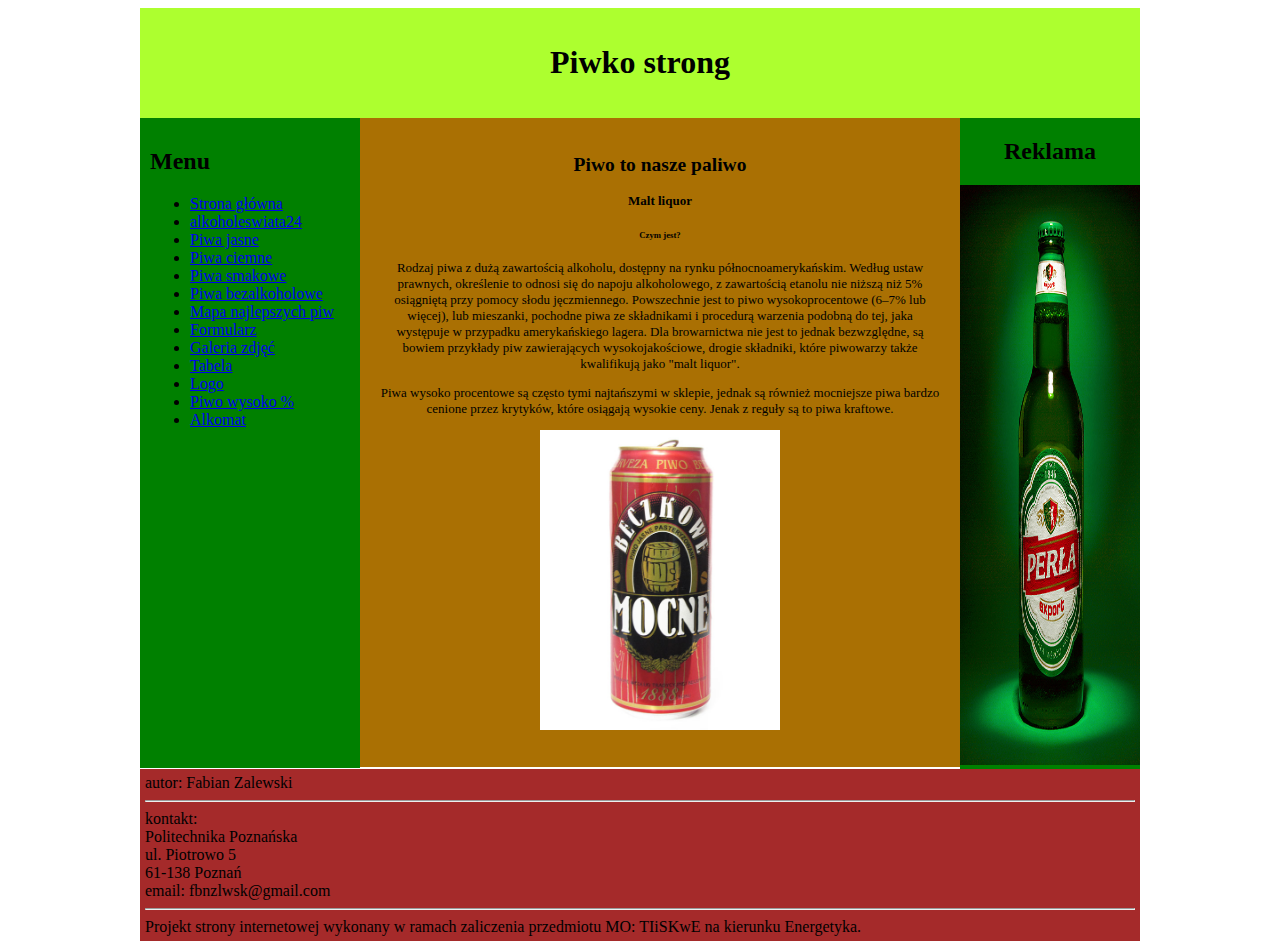
<file: loleczak69.github.io/wysoko.html>
<!DOCTYPE html>
<html lang="pl">
<head>
    <meta charset="UTF-8">
    <meta name="viewport" content="width=device-width, initial-scale=1.0">
<style>
    #container
    {
        width: 1000px;
        margin-left: auto;
        margin-right: auto;
    }
    #logo
    {
        background-color: greenyellow;
        text-align: center;
        padding: 15px;
    }
    #nav
    {
float: left;
background-color: green;
width: 200px;
min-height: 630px;
padding: 10px;
    }
    #article
    {
        float: left;
        background-color: rgb(170, 112, 3);
        padding: 20px;
        width: 560px;
        min-height: 600px;
        font-size: 13px;
        text-align: center;
    }
   
    #ad
    {
        width: 180px;
        min-height: 650px;
        text-align: center;
        float: left;
        background-color: green;
    }
    #footer
    {
clear: both;
background-color: brown;
padding: 5px;

    }
</style>




</head>
<body>
<div id="container">
<div id="logo">   
    <h1>Piwko strong </h1>
</div>
<div id="nav">
    
        <h2>Menu</h2>
        <ul>
            <li> <a href="index.html"> Strona główna </a> </li>
            <li><a href="https://alkoholeswiata24.pl/piwa" target="_blank">
                alkoholeswiata24</a></li>
            <li><a href="jasne.html">Piwa jasne</a></li>
            <li><a href="ciemne.html">Piwa ciemne</a></li>
            <li><a href="smak.html">Piwa smakowe</a></li>
            <li><a href="free.html">Piwa bezalkoholowe</a></li>
            <li><a href="mapa.html">Mapa najlepszych piw</a></li>
            <li><a href="formularz.html">Formularz</a></li>
            <li><a href="galeria.html">Galeria zdjęć</a></li>
            <li><a href="tabela.html">Tabela</a></li>
            <li><a href="myCanvas.html">Logo</a></li>
            <li><a href="wysoko.html">Piwo wysoko %</a></li>
            <li><a href="alkomat.html">Alkomat</a></li>
        </ul>
</div>
<div id="article">
  <h2>Piwo to nasze paliwo</h2>
  <h4>Malt liquor</h4>
  <h6>Czym jest?</h6>
  <p> Rodzaj piwa z dużą zawartością alkoholu, dostępny na rynku północnoamerykańskim. Według ustaw prawnych, określenie to odnosi się do napoju alkoholowego, z zawartością etanolu nie niższą niż 5% osiągniętą przy pomocy słodu jęczmiennego. Powszechnie jest to piwo wysokoprocentowe (6–7% lub więcej), lub mieszanki, pochodne piwa ze składnikami i procedurą warzenia podobną do tej, jaka występuje w przypadku amerykańskiego lagera.
     Dla browarnictwa nie jest to jednak bezwzględne, są bowiem przykłady piw zawierających wysokojakościowe, drogie składniki, które piwowarzy także kwalifikują jako "malt liquor".</p>
  <p>Piwa wysoko procentowe są często tymi najtańszymi w sklepie, jednak są również mocniejsze piwa bardzo cenione przez krytyków, które osiągają wysokie ceny. Jenak z reguły są to piwa kraftowe.</p>
    <figure id="zdjecie">
        <img src="HTML/images/mocne.jpg" height="300px" >
    </figure>

</div>
<div id="ad">
        <h2>Reklama</h2>
    
        <img src="HTML/images/perla.jpg" width="180px" height="580px">
</div>
<div id="footer">
    autor: Fabian Zalewski <hr>
    kontakt: <br>
    Politechnika Poznańska <br>
    ul. Piotrowo 5<br> 61-138 Poznań <br>
    email: fbnzlwsk@gmail.com <hr>
    Projekt strony internetowej wykonany w ramach
zaliczenia przedmiotu MO: TIiSKwE na kierunku Energetyka.
</div>
</div>


</div>
</body>
</html>
</file>
<file: loleczak69.github.io/HTML/CSS/layout.css>
*{
    box-sizing: border-box;
}
body{
    width: 1024px;
    margin: auto;
}
body>header{
    width: 1024px;
    height: 150px;
    background-color: rgb(3, 68, 1);
    /*  abc */ 
    text-align: center;
    padding: 10px;
    font-size: 30px;
}

nav, article, aside{
    display: block;
    height: 800px;
    float: left;
}
nav, aside{
    width: 210px;
    background-color: aqua;
}
article{
    width: 604px;
   /* background-color: bisque; */
    background: radial-gradient(circle at 500px 500px, rgb(117, 44, 2) 5%, #9df 15%, #6cf 70%);
    padding: 15px;
    overflow: auto;
}
body>footer{
    background-color: black;
    color: white;
    padding: 50px 10px 10px 30px;
    border: 5px solid rgb(62, 24, 230);
    clear: both;
}
body>footer hr{
    border: 2px dotted red ;
}

iframe{
    width: 100%;
    height: 100%;
    border: none;
}
</file>
<file: loleczak69.github.io/HTML/CSS/form.css>
legend{
    font-weight: bold;
        font-size: 20px;
       color: white;
    }
    fieldset{
        width: 400px;
        border-color: rgb(72, 139, 4) ;
        border-style: ridge;
        border-radius: 20px ;
    }
    label{
        display: inline-block;
        width: 110px;
        margin: 2px 2px 2px 35px;
        background-color: rgb(255, 255, 255);
        border-radius: 10px;
        text-align: center;
    }
    form{
        width:400px; margin: auto;}
</file>
<file: loleczak69.github.io/HTML/CSS/tabela.css>
*{
    box-sizing: border-box;
}
body{
    width: 1024px;
    margin: auto;
}
body>header{
    width: 1024px;
    height: 130px;
    background-color: rgb(0, 170, 28);
    text-align: center;
    padding: 10px;
   font-size: 30px;
}

nav, article, aside{
    padding: 4px;
    display: block;
    height: 600px;
    float: left;
}
nav, aside{
    width: 210px;
    background-color: rgba(15, 175, 0, 0.897);
}
article{
    width: 604px;                             
    background: radial-gradient(circle at 300px 400px, rgb(4, 245, 24) 5%, rgb(4, 177, 90) 15%, rgb(115, 250, 4) 70%);
    padding: 30px;
    overflow: auto;
}
body>footer{
    background-color: brown;
    color: white;
    padding: 10px;
    clear: both;
}

table, th{
    border: 1px solid rgb(3, 2, 2);
  text-align: center
   

}
td{
    border: 1px solid rgb(0, 0, 0);
    text-align: center;
    padding: 5px;
    font-size: small;
}
table, tr, td, th{
   border-spacing: 0px;
}
</file>
